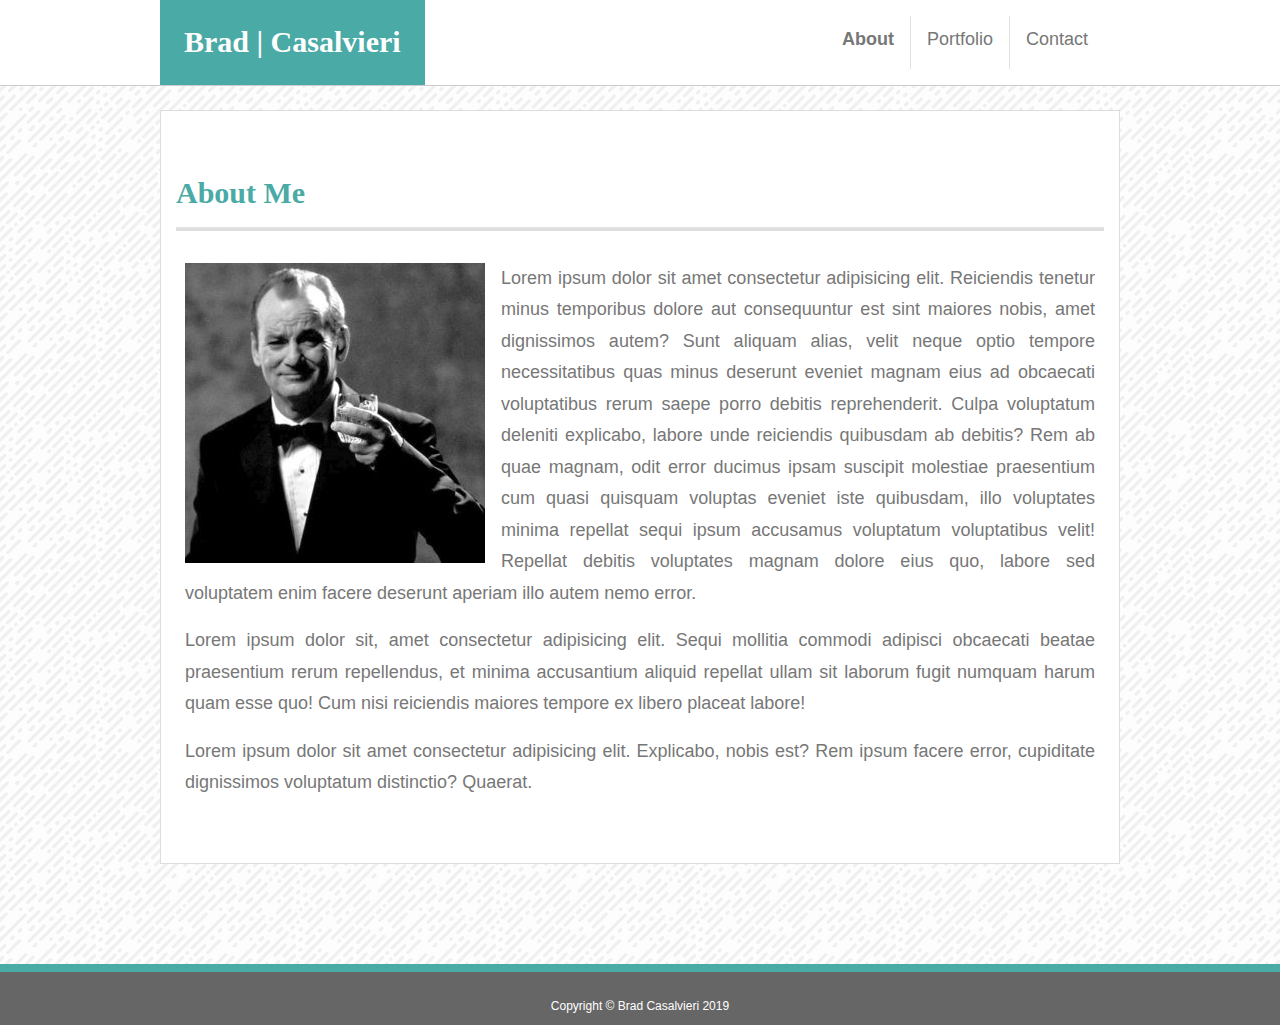
<file: index.html>
<!DOCTYPE html>
<html lang="en">
<head>
  <meta charset="UTF-8">
  <meta name="viewport" content="width=device-width, initial-scale=1.0">
  <meta http-equiv="X-UA-Compatible" content="ie=edge">
  <link rel="stylesheet" href="https://cdnjs.cloudflare.com/ajax/libs/twitter-bootstrap/4.3.1/css/bootstrap.min.css">
  <link rel="stylesheet" href="https://use.fontawesome.com/releases/v5.7.2/css/all.css">
  <link rel="stylesheet" href="assets/css/style.css">
  <title>Bootstrap Portfolio</title>
</head>
<body>
  <!-- navbar with max-width 960px wrapped in a fluid container -->
  <!-- NEED TO ADD TOGGLER TO NAV!!!!!!!!! -->
  <div class="container-fluid">
    <nav class="nav mx-auto">
      <span class="navbar-brand py-3 px-4">Brad | Casalvieri</span>
      <div class="d-inline-flex ml-auto p-3">
        <a href="index.html" class="nav-link active border-right">About</a>
        <a href="portfolio.html" class="nav-link border-right">Portfolio</a>
        <a href="contact.html" class="nav-link">Contact</a>
      </div>
    </nav>
  </div>
      
  <!-- container with main content, set to max-width of 960px -->
  <div class="container main-content mt-4 py-5">
    <!-- row 1 - About Me header -->
    <div class="row">
      <div class="col-12">
        <h1 class="pt-3">About Me</h1>
        <hr>
      </div>
    </div>
    
    <!-- row 2 - profile pic with text wrapped around it-->
    <div class="row">
      <div class="col-12 mt-3 px-4">
        <div class="img-fluid float-left mr-3 mb-2">
          <img class="img-fluid" src="assets/images/profile.png" alt="Placeholder Image">
        </div>
        <div class="text-justify">
          <p>Lorem ipsum dolor sit amet consectetur adipisicing elit. Reiciendis tenetur minus temporibus dolore aut consequuntur est sint maiores nobis, amet dignissimos autem? Sunt aliquam alias, velit neque optio tempore necessitatibus quas minus deserunt eveniet magnam eius ad obcaecati voluptatibus rerum saepe porro debitis reprehenderit. Culpa voluptatum deleniti explicabo, labore unde reiciendis quibusdam ab debitis? Rem ab quae magnam, odit error ducimus ipsam suscipit molestiae praesentium cum quasi quisquam voluptas eveniet iste quibusdam, illo voluptates minima repellat sequi ipsum accusamus voluptatum voluptatibus velit! Repellat debitis voluptates magnam dolore eius quo, labore sed voluptatem enim facere deserunt aperiam illo autem nemo error.</p>
          <p>Lorem ipsum dolor sit, amet consectetur adipisicing elit. Sequi mollitia commodi adipisci obcaecati beatae praesentium rerum repellendus, et minima accusantium aliquid repellat ullam sit laborum fugit numquam harum quam esse quo! Cum nisi reiciendis maiores tempore ex libero placeat labore!</p>
          <p>Lorem ipsum dolor sit amet consectetur adipisicing elit. Explicabo, nobis est? Rem ipsum facere error, cupiditate dignissimos voluptatum distinctio? Quaerat.</p>
        </div>
      </div>
    </div>
  </div>
      
  <!-- footer -->
  <footer class="text-center pt-4 pb-2 mt-5">Copyright &copy; Brad Casalvieri 2019</footer>

  <script src="https://cdnjs.cloudflare.com/ajax/libs/jquery/3.3.1/jquery.slim.min.js"></script>
  <script src="https://cdnjs.cloudflare.com/ajax/libs/popper.js/1.14.7/umd/popper.min.js"></script>
  <script src="https://cdnjs.cloudflare.com/ajax/libs/twitter-bootstrap/4.3.1/js/bootstrap.min.js"></script>
</body>
</html>
</file>
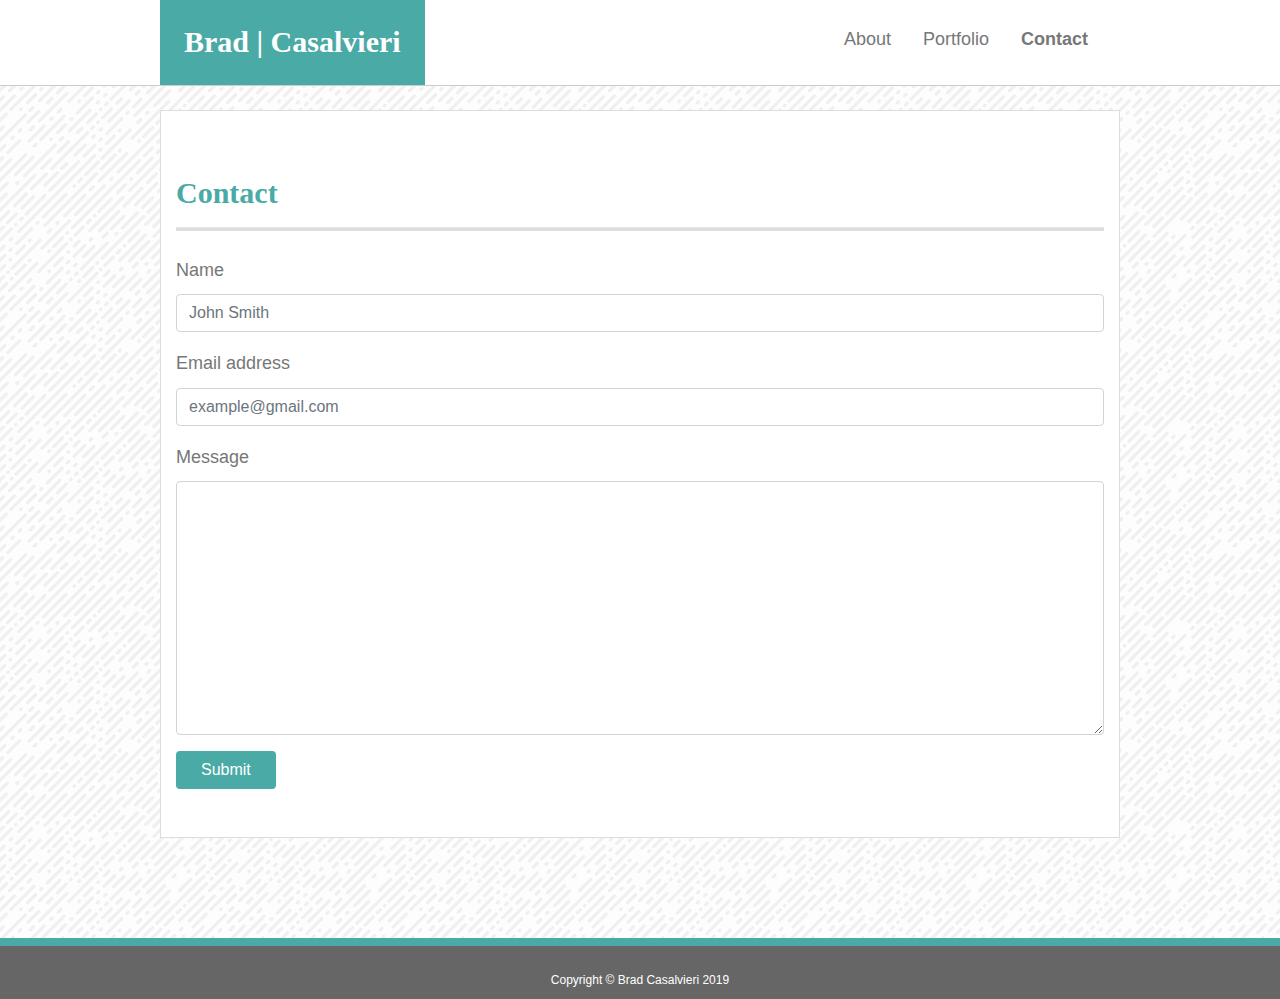
<file: contact.html>
<!DOCTYPE html>
<html lang="en">
<head>
  <meta charset="UTF-8">
  <meta name="viewport" content="width=device-width, initial-scale=1.0">
  <meta http-equiv="X-UA-Compatible" content="ie=edge">
  <link rel="stylesheet" href="https://cdnjs.cloudflare.com/ajax/libs/twitter-bootstrap/4.3.1/css/bootstrap.min.css">
  <link rel="stylesheet" href="https://use.fontawesome.com/releases/v5.7.2/css/all.css">
  <link rel="stylesheet" href="assets/css/style.css">
  <title>Bootstrap Portfolio</title>
</head>
<body>
  <!-- navbar with max-width 960px wrapped in a fluid container -->
  <div class="container-fluid">
    <nav class="nav mx-auto">
      <span class="navbar-brand py-3 px-4">Brad | Casalvieri</span>
      <div class="d-inline-flex ml-auto p-3">
        <a href="index.html" class="nav-link">About</a>
        <a href="portfolio.html" class="nav-link">Portfolio</a>
        <a href="contact.html" class="nav-link active">Contact</a>
      </div>
    </nav>
  </div>

  <!-- container with content set to max-width of 960px-->
  <div class="container main-content mt-4 py-5">
    <!-- row 1 - Contact header -->
    <div class="row">
      <div class="col-12">
        <h1 class="pt-3">Contact</h1>
        <hr>
      </div>
    </div>

  <!-- row 2 - form -->
    <form class="mt-2">
      <div class="form-group">
        <label for="name">Name</label>
        <input type="text" class="form-control" id="name" placeholder="John Smith">
      </div>
      <div class="form-group">
        <label for="email">Email address</label>
        <input type="email" class="form-control" id="email" placeholder="example@gmail.com">
      </div>
      <div>
        <label for="message">Message</label>
        <textarea class="form-control" id="message" rows="10"></textarea>
      </div>
      <button type="submit" class="btn mt-3 px-4">Submit</button>
    </form>
  </div> 

  <!-- footer -->
  <footer class="text-center pt-4 pb-2 mt-5">Copyright &copy; Brad Casalvieri 2019</footer>

  <script src="https://cdnjs.cloudflare.com/ajax/libs/jquery/3.3.1/jquery.slim.min.js"></script>
  <script src="https://cdnjs.cloudflare.com/ajax/libs/popper.js/1.14.7/umd/popper.min.js"></script>
  <script src="https://cdnjs.cloudflare.com/ajax/libs/twitter-bootstrap/4.3.1/js/bootstrap.min.js"></script>
</body>
</html>
</file>
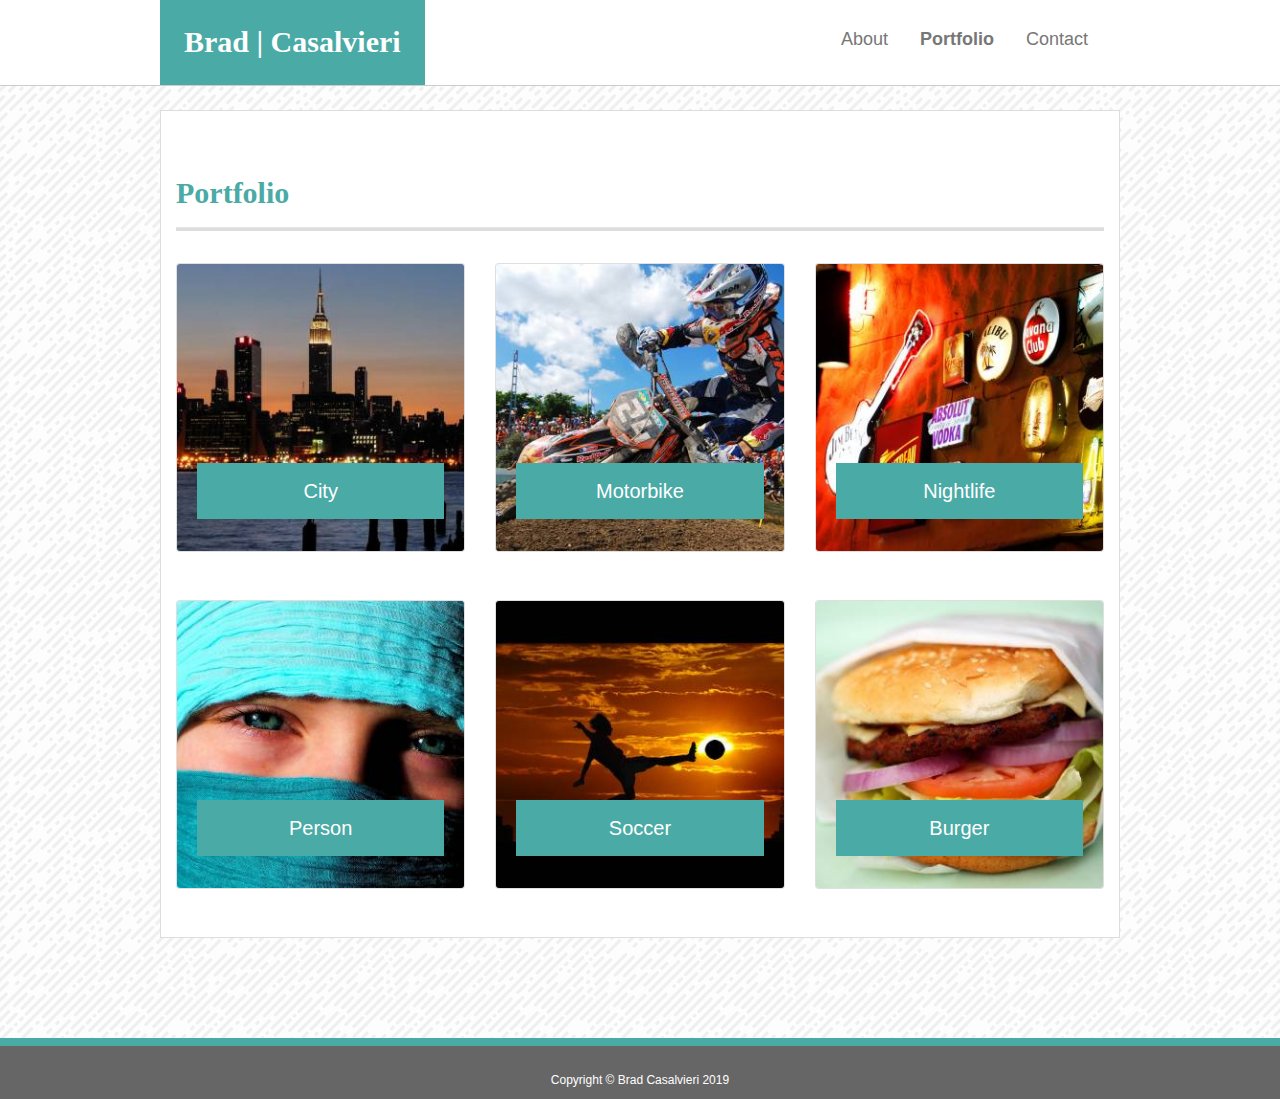
<file: portfolio.html>
<!DOCTYPE html>
<html lang="en">
<head>
  <meta charset="UTF-8">
  <meta name="viewport" content="width=device-width, initial-scale=1.0">
  <meta http-equiv="X-UA-Compatible" content="ie=edge">
  <link rel="stylesheet" href="https://cdnjs.cloudflare.com/ajax/libs/twitter-bootstrap/4.3.1/css/bootstrap.min.css">
  <link rel="stylesheet" href="https://use.fontawesome.com/releases/v5.7.2/css/all.css">
  <link rel="stylesheet" href="assets/css/style.css">
  <title>Bootstrap Portfolio</title>
</head>
<body>
  <!-- navbar with max-width 960px wrapped in a fluid container -->
  <div class="container-fluid">
    <nav class="nav mx-auto">
      <span class="navbar-brand py-3 px-4">Brad | Casalvieri</span>
      <div class="d-inline-flex ml-auto p-3">
        <a href="index.html" class="nav-link">About</a>
        <a href="portfolio.html" class="nav-link active">Portfolio</a>
        <a href="contact.html" class="nav-link">Contact</a>
      </div>
    </nav>
  </div>

  <!-- container with content set to max-width of 960px -->
  <div class="container main-content mt-4 py-5">
    <!-- row 1 - Portfolio header -->
    <div class="row">
      <div class="col-12">
        <h1 class="pt-3">Portfolio</h1>
        <hr>
      </div>
    </div>

    <!-- row 2 - 3 images -->
    <div class="card-deck mt-3 mb-5">
      <!-- image 1 -->
      <div class="card">
        <img src="assets/images/city.png" class="card-img" alt="City">
        <div class="card-img-overlay d-flex flex-column justify-content-end align-bottom">
          <h5 class="card-title text-center py-3">City</h5>
        </div>
      </div>
      <!-- image 2 -->
      <div class="card">
        <img src="assets/images/motorbike.png" class="card-img" alt="Motorbike">
        <div class="card-img-overlay d-flex flex-column justify-content-end">
          <h5 class="card-title text-center py-3">Motorbike</h5>
        </div>
      </div>
      <!-- image 3 -->
      <div class="card">
        <img src="assets/images/nightlife.png" class="card-img" alt="Nightlife">
        <div class="card-img-overlay d-flex flex-column justify-content-end">
          <h5 class="card-title text-center py-3">Nightlife</h5>
        </div>
      </div>
    </div>
    
    <!-- row 3 - 3 images -->
    <div class="card-deck">
      <!-- image 1 -->
      <div class="card">
        <img src="assets/images/person.png" class="card-img" alt="Person">
        <div class="card-img-overlay d-flex flex-column justify-content-end">
          <h5 class="card-title text-center py-3">Person</h5>
        </div>
      </div>
      <!-- image 2 -->
      <div class="card">
        <img src="assets/images/soccer.png" class="card-img" alt="Soccer">
        <div class="card-img-overlay d-flex flex-column justify-content-end">
          <h5 class="card-title text-center py-3">Soccer</h5>
        </div>
      </div>
      <!-- image 3 -->
      <div class="card">
        <img src="assets/images/burger.png" class="card-img" alt="Burger">
        <div class="card-img-overlay d-flex flex-column justify-content-end">
          <h5 class="card-title text-center py-3">Burger</h5>
        </div>
      </div>
    </div>
    

  </div>

  <!-- footer -->
  <footer class="text-center pt-4 pb-2 mt-5">Copyright &copy; Brad Casalvieri 2019</footer>

  <script src="https://cdnjs.cloudflare.com/ajax/libs/jquery/3.3.1/jquery.slim.min.js"></script>
  <script src="https://cdnjs.cloudflare.com/ajax/libs/popper.js/1.14.7/umd/popper.min.js"></script>
  <script src="https://cdnjs.cloudflare.com/ajax/libs/twitter-bootstrap/4.3.1/js/bootstrap.min.js"></script>
</body>
</html>
</file>
<file: assets/css/style.css>
body {
  background-image: url(../images/funky-lines.png);
  line-height: 1.75;
  font-size: 18px;
  color: #777777;
  font-family: 'Arial', 'Helvetica Neue', Helvetica, sans-serif;
}

/* nav bar */
.container-fluid {
  background-color: #ffffff;
  border-bottom: 1px solid #cccccc;
}

nav {
  max-width: 960px;
}

.navbar-brand {
  background-color: #4aaaa5;
  font-family: 'Georgia', Times, Times New Roman, serif;
  color: #ffffff;
  font-size: 30px;
  font-weight: bold;
}

.active {
  font-weight: bold;
}

a:hover {
  color: #4aaaa5;
  /* font-weight: bold; */
}

.main-content {
  max-width: 960px;
  background-color: #ffffff;
  margin-bottom: 100px;
  border: 1px solid #dddddd;
}

h1 {
  color: #4aaaa5;
  font-family: 'Georgia', Times, Times New Roman, serif;
  font-size: 30px;
  font-weight: bold;
}

.nav-link {
  color: #777777;
}

footer {
  background-color: #666666;
  color: #ffffff;
  border-top: 8px solid #4aaaa5;
  font-size: 12px;
}

.btn {
  background-color: #4aaaa5;
  color: #ffffff
}

.card-title {
  background-color: #4aaaa5;
  color: #ffffff;
  font-weight: normal;
}

hr {
  border-bottom: 3px solid #dddddd;
}
</file>
